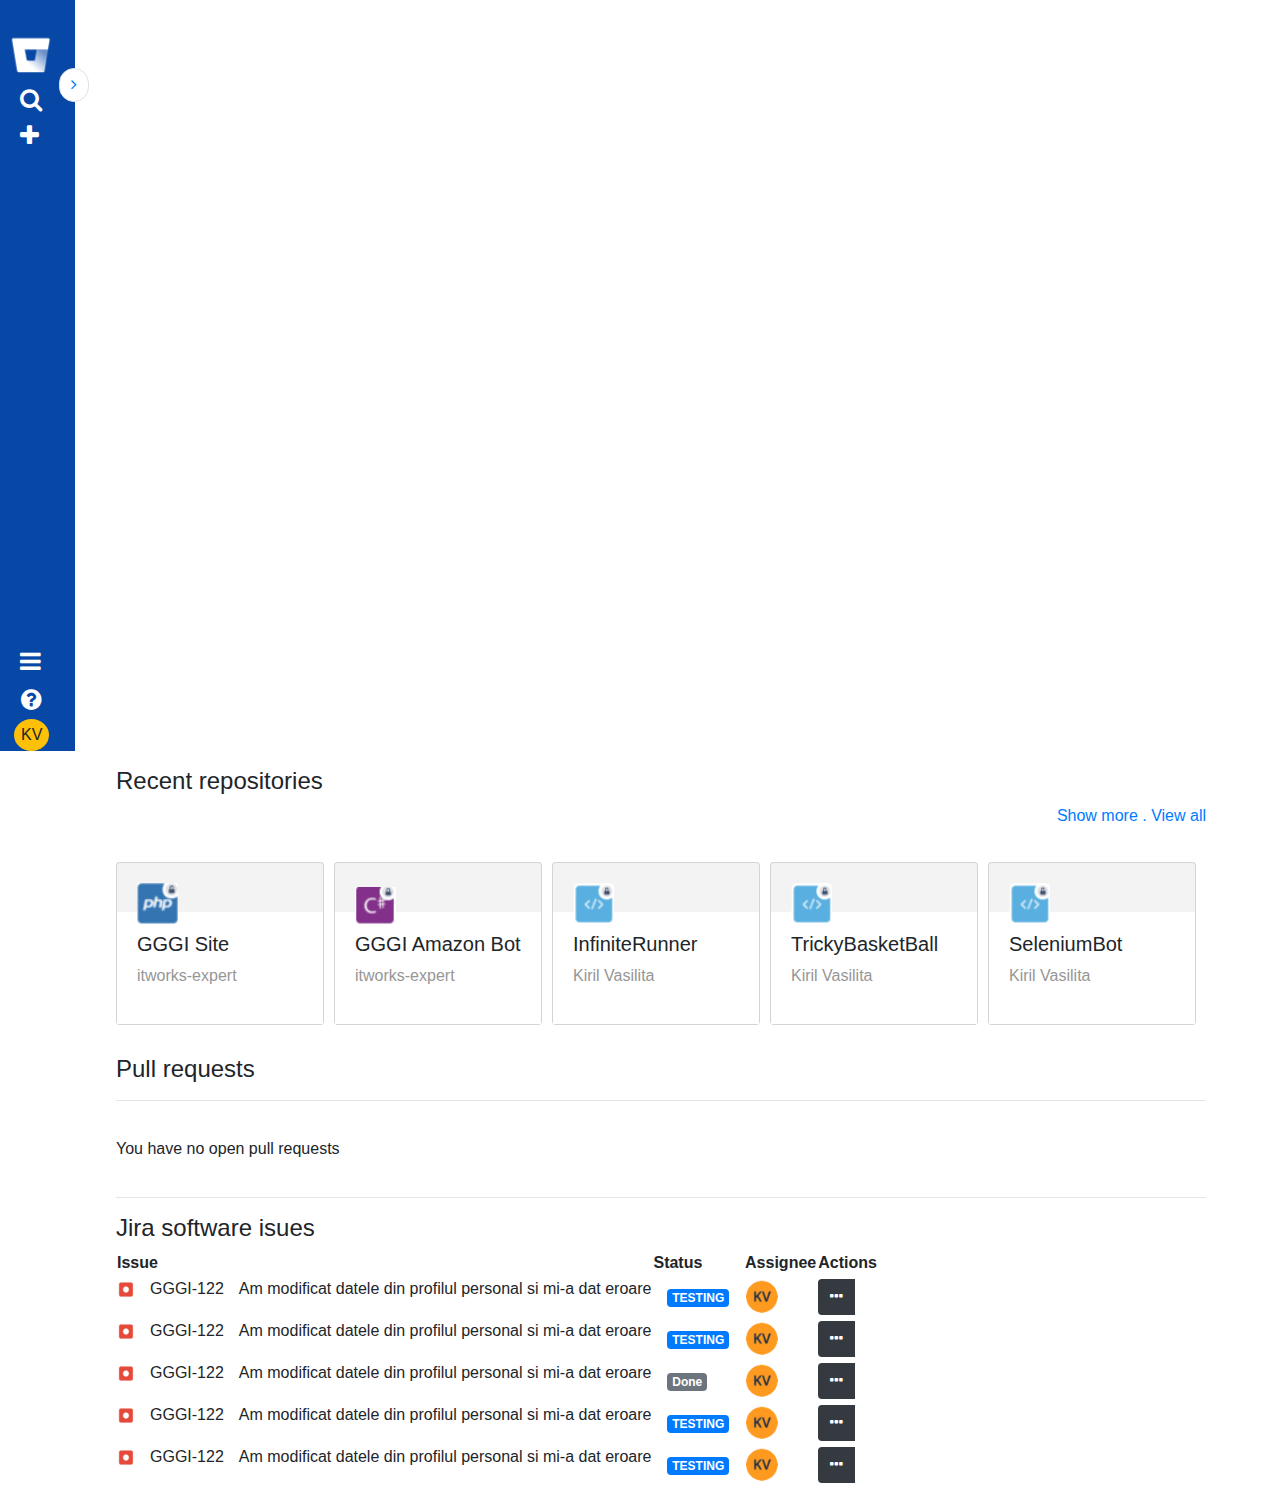
<file: index.html>
<!Doctype html>
<html lang="en">
<head>
    <!-- Required meta tags -->
    <meta charset="utf-8">
    <meta name="viewport" content="width=device-width, initial-scale=1, shrink-to-fit=no">
    <title>Bitbucket-test</title>
    <link rel="stylesheet" type="text/css" href="css/style.css">
    <link rel="stylesheet" href="bootstrap/css/bootstrap.css" type='text/css' />
    <link rel="stylesheet" href="bootstrap/css/bootstrap-grid.css" type='text/css' />
    <link rel="stylesheet" href="bootstrap/css/bootstrap-reboot.css" type='text/css' />
    <link rel="stylesheet" href="https://cdnjs.cloudflare.com/ajax/libs/font-awesome/4.7.0/css/font-awesome.min.css">
    <link rel="stylesheet" href="https://stackpath.bootstrapcdn.com/bootstrap/4.3.1/css/bootstrap.min.css">
    <script src="https://cdnjs.cloudflare.com/ajax/libs/popper.js/1.11.0/umd/popper.min.js" 
    integrity="sha384-b/U6ypiBEHpOf/4+1nzFpr53nxSS+GLCkfwBdFNTxtclqqenISfwAzpKaMNFNmj4" crossorigin="anonymous"></script>
    <script src="js/jquery-3.5.1.js"></script>
    <script src="bootstrap/js/bootstrap.js"></script>
    <script src="js/main.js"></script>
</head>
<body>
    <div class="main-content">
        <div class="left-side">
            <div>
                <div class="menu fl">
                    <div>
                        <div>
                            <span class="border open" onclick="openNav()">
                                <i class="fa fa-angle-right white-blue"></i>
                            </span>
                        </div>
                    </div>
                    <div class="position">
                        <img src="images/icon bucket.png">
                    </div>
                    <div class="x-large blue">
                        <i class="fa fa-search ml-20"></i>
                    </div>
                    <div class="x-large blue">
                        <i class="fa fa-plus ml-20"></i>
                    </div>
                    <div class="x-large top blue">
                        <i class="fa fa-bars ml-20"></i>
                    </div>
                    <div class="x-large">
                        <div class="btn-group dropup ml-20">
                            <button type="button" class="blue border-none" data-toggle="dropdown" aria-haspopup="true" aria-expanded="false">
                                <i class="fa fa-question-circle margin-l"></i>
                            </button>
                            <div class="dropdown-menu">
                                <a class="dropdown-item" href="https://www.google.com"><span class="font-size-small">HELP</span></a>
                                <a class="dropdown-item" href="https://www.google.com">Documentation</a>
                                <a class="dropdown-item" href="https://www.google.com">Learn Git</a>
                                <a class="dropdown-item" href="https://www.google.com">Keyboard shortcuts</a>
                                <a class="dropdown-item" href="https://www.google.com">Bitbucket tutorials</a>
                                <a class="dropdown-item" href="https://www.google.com">API</a>
                                <a class="dropdown-item" href="https://www.google.com">Support</a>
                                <a class="dropdown-item" href="https://www.google.com"><span class="font-size-small">INFORMATION</span></a>
                                <a class="dropdown-item" href="https://www.google.com">Blog</a>
                                <a class="dropdown-item" href="https://www.google.com">Plans & pricing</a>
                                <a class="dropdown-item" href="https://www.google.com">Site status</a>
                                <a class="dropdown-item" href="https://www.google.com"><span class="font-size-small">LEGAL</span></a>
                                <a class="dropdown-item" href="https://www.google.com">Terms of service</a>
                                <a class="dropdown-item" href="https://www.google.com">Privacy policy</a>
                            </div>
                        </div>
                    </div>
                    <div>
                        <div class="ml-11">
                            <button class="btn btn-warning rounded-circle bkg-color-2 border-none">
                                <h6 class="mrg">KV</h6>
                            </button>
                        </div>
                    </div>
                </div>
                </div>
                <div id="leftSidenav" class="sidenav">
                    <a href="javascript:void(0)" class="closebtn border" onclick="closeNav()">
                        <i class="fa fa-angle-left white-blue"></i>
                    </a>
                    <h3 class="pl25 blue">Bitbucket</h3>
                    <h6 class="pl25">
                        <button href="#" class="border-none blue pad10">
                            <i class="fa fa-inbox fl"> Your work</i>
                        </button>
                    </h6>
                    <h6 class="pl25">
                        <button href="#" class="border-none blue pad10">
                            <i class="fa fa-exchange fl"> Repositiories</i>
                        </button>
                    </h6>
                    <h6 class="pl25">
                        <button href="#" class="border-none blue pad10">
                            <i class="fa fa-folder-o fl"> Projects</i>
                        </button>
                    </h6>
                    <h6 class="pl25">
                        <button href="#" class="border-none blue pad10">
                            <i class="fa fa-code-fork fl"> Pull requests</i>
                        </button>
                    </h6>
                    <h6 class="pl25">
                        <button href="#" class="border-none blue pad10">
                            <i class="fa fa-scissors fl"> Snnipets</i>
                        </button>
                    </h6>
                </div>
            </div>
        </div>
        <div class="right-side fl" id="main">
            <div>
                <h4>Recent repositories</h4>
                <a href="#" class="fr">Show more . View all</a>
            </div>
            <div style="margin-top: 66px;  margin-bottom: 30px;">
                <div class="card bkg-grey fl" style="width: 13rem; margin-right: 10px;">
                    <img src="images/php.png" class="card-img-top1" style="margin: 20px 20px -12px; z-index: 1;">
                    <div class="card-body" style="background-color: white;">
                      <h5 class="card-text">GGGI Site</h5>
                      <p class="grey">itworks-expert</p>
                    </div>
                </div>
                <div class="card bkg-grey fl" style="width: 13rem; margin-right: 10px;">
                    <img src="images/c+.png" class="card-img-top1" style="margin: 24px 20px -12px; z-index: 1;">
                    <div class="card-body" style="background-color: white;">
                      <h5 class="card-text">GGGI Amazon Bot</h5>
                      <p class="grey">itworks-expert</p>
                    </div>
                </div>
                <div class="card bkg-grey fl" style="width: 13rem; margin-right: 10px;">
                    <img src="images/code.png" class="card-img-top1" style="margin: 20px 20px -12px; z-index: 1;">
                    <div class="card-body" style="background-color: white;">
                      <h5 class="card-text">InfiniteRunner</h5>
                      <p class="grey">Kiril Vasilita</p>
                    </div>
                </div>
                <div class="card bkg-grey fl" style="width: 13rem; margin-right: 10px;">
                    <img src="images/code.png" class="card-img-top1" style="margin: 20px 20px -12px; z-index: 1;">
                    <div class="card-body" style="background-color: white;">
                      <h5 class="card-text">TrickyBasketBall</h5>
                      <p class="grey">Kiril Vasilita</p>
                    </div>
                </div>
                <div class="card bkg-grey" style="width: 13rem; margin-right: 10px;">
                    <img src="images/code.png" class="card-img-top1" style="margin: 20px 20px -12px; z-index: 1;">
                    <div class="card-body" style="background-color: white;">
                      <h5 class="card-text">SeleniumBot</h5>
                      <p class="grey">Kiril Vasilita</p>
                    </div>
                </div>
            </div>
            <div>
                <h4>Pull requests</h4>
                <hr>
                <p style="padding: 20px 0px;">You have no open pull requests</p>
                <hr>
                <h4>Jira software isues</h4>
            </div>
            <div>
                <table>
                    <thead>
                        <tr>
                            <th scope="col">Issue</th>
                            <th scope="col">Status</th>
                            <th scope="col">Assignee</th>
                            <th scope="col">Actions</th>
                        </tr>
                    </thead>
                    <tbody>
                        <tr>
                            <td scope="row">
                                <img src="images/punct.png" class="fl" style="margin-top: 4px;">
                                <p class="fl" style="padding: 0px 15px;">GGGI-122</p>
                                <p class="fl">Am modificat datele din profilul personal si mi-a dat eroare</p>
                            </td>
                            <td style="padding: 0px 15px;">
                                <span class="badge badge-primary">TESTING</span>
                            </td>
                            <td>
                                <img src="images/kv2.png" class="rounded-circle">
                            </td>
                            <td>
                                <div class="btn-group">
                                    <button type="button" class="btn btn-dark border-none" data-toggle="dropdown" aria-haspopup="true" aria-expanded="false">
                                        <i class="fa fa-ellipsis-h" aria-hidden="true"></i>
                                    </button>
                                    <div class="dropdown-menu dropdown-menu-right">
                                        <button class="dropdown-item" type="button">Create branch</button>
                                    </div>
                                </div>
                            </td>
                        </tr>
                        <tr>
                            <td scope="row">
                                <img src="images/punct.png" class="fl" style="margin-top: 4px;">
                                <p class="fl" style="padding: 0px 15px;">GGGI-122</p>
                                <p class="fl">Am modificat datele din profilul personal si mi-a dat eroare</p>
                            </td>
                            <td style="padding: 0px 15px;">
                                <span class="badge badge-primary">TESTING</span>
                            </td>
                            <td>
                                <img src="images/kv2.png" class="rounded-circle">
                            </td>
                            <td>
                                <div class="btn-group">
                                    <button type="button" class="btn btn-dark border-none" data-toggle="dropdown" aria-haspopup="true" aria-expanded="false">
                                        <i class="fa fa-ellipsis-h" aria-hidden="true"></i>
                                    </button>
                                    <div class="dropdown-menu dropdown-menu-right">
                                        <button class="dropdown-item" type="button">Create branch</button>
                                    </div>
                                </div>
                            </td>
                        </tr>
                        <tr>
                            <td scope="row">
                                <img src="images/punct.png" class="fl" style="margin-top: 4px;">
                                <p class="fl" style="padding: 0px 15px;">GGGI-122</p>
                                <p class="fl">Am modificat datele din profilul personal si mi-a dat eroare</p>
                            </td>
                            <td style="padding: 0px 15px;">
                                <span class="badge badge-secondary">Done</span>
                            </td>
                            <td>
                                <img src="images/kv2.png" class="rounded-circle">
                            </td>
                            <td>
                                <div class="btn-group">
                                    <button type="button" class="btn btn-dark border-none" data-toggle="dropdown" aria-haspopup="true" aria-expanded="false">
                                        <i class="fa fa-ellipsis-h" aria-hidden="true"></i>
                                    </button>
                                    <div class="dropdown-menu dropdown-menu-right">
                                        <button class="dropdown-item" type="button">Create branch</button>
                                    </div>
                                </div>
                            </td>
                        </tr>
                        <tr>
                            <td scope="row">
                                <img src="images/punct.png" class="fl" style="margin-top: 4px;">
                                <p class="fl" style="padding: 0px 15px;">GGGI-122</p>
                                <p class="fl">Am modificat datele din profilul personal si mi-a dat eroare</p>
                            </td>
                            <td style="padding: 0px 15px;">
                                <span class="badge badge-primary">TESTING</span>
                            </td>
                            <td>
                                <img src="images/kv2.png" class="rounded-circle">
                            </td>
                            <td>
                                <div class="btn-group">
                                    <button type="button" class="btn btn-dark border-none" data-toggle="dropdown" aria-haspopup="true" aria-expanded="false">
                                        <i class="fa fa-ellipsis-h" aria-hidden="true"></i>
                                    </button>
                                    <div class="dropdown-menu dropdown-menu-right">
                                        <button class="dropdown-item" type="button">Create branch</button>
                                    </div>
                                </div>
                            </td>
                        </tr>
                        <tr>
                            <td scope="row">
                                <img src="images/punct.png" class="fl" style="margin-top: 4px;">
                                <p class="fl" style="padding: 0px 15px;">GGGI-122</p>
                                <p class="fl">Am modificat datele din profilul personal si mi-a dat eroare</p>
                            </td>
                            <td style="padding: 0px 15px;">
                                <span class="badge badge-primary">TESTING</span>
                            </td>
                            <td>
                                <img src="images/kv2.png" class="rounded-circle">
                            </td>
                            <td>
                                <div class="btn-group">
                                    <button type="button" class="btn btn-dark border-none" data-toggle="dropdown" aria-haspopup="true" aria-expanded="false">
                                        <i class="fa fa-ellipsis-h" aria-hidden="true"></i>
                                    </button>
                                    <div class="dropdown-menu dropdown-menu-right">
                                        <button class="dropdown-item" type="button">Create branch</button>
                                    </div>
                                </div>
                            </td>
                        </tr>
                    </tbody>
                </table>
            </div>
        </div>
    </div>
</body>
</html>
</file>
<file: css/style.css>
:root {
    --bitbucketBlue:rgb(7, 71, 166);
    --white: #ffffff; 
    --staticMenuWidth: 100px;
    --sidenavOpenWidth: 150px;
}

.blockwidth {
    width: 55px;
}

.x-large {
    font-size: x-large;
}

.pl {
    padding-left: 17px;
}

.open {
    cursor: pointer;
    float: right;
    margin-top: 8px;
    position: absolute;
    margin-left: 59px;
}

.top {
    padding-top: 490px;
}

.blue {
    background-color: var(--bitbucketBlue) !important;
    color: white;
}

.border-unset {
    border: unset;
}

.height {
    height: 1000em;
}

.width40 {
    transition: margin-left 0.5s;
    width: 23%;
}

.fl {
    float: left;
}

.fr {
    float: right;
}

.border {
    border: solid;
    border-radius: 50px;
    padding: 4px 11px 4px 11px;
    background-color: white;
}

.border-none {
    border: none !important;
}

.pad10 {
    padding: 10px;
}

.padl {
    padding-left: 20px;
}

.pl25{
    padding-left: 25px;
}

.pl0 {
    padding-left: 0px;
}

.pad {
    padding: 11px 12px 17px 6px;

}

.padding-left {
    padding: 50px 50px 0px 0px;
}

.margin-top {
    margin-top: -33px;
}

.card-img-top1 {
    width: 20%;
}

.bkg-grey {
    background-color: rgb(243, 243, 243) !important;
}

.padding-img {
    padding: 20px;
}

.z-indez {
    z-index: 1;
}

.margin-img {
    margin: -15px 0px 0px 22px;
}

.width18 {
    width: 18%;
    height: 159px;
}

.width {
    width: 100%;
}

.center {
    text-align: center;
}

.bkg-color {
    color: rgb(42, 86, 216);
    background-color: rgb(198, 238, 255);
    border-radius: 5px;
}

.bkg-gray {
    color: rgb(73, 73, 73);
    background-color: rgb(206, 206, 206);
}

.margin-l {
    margin-left: -5px;
}

.font-size-small {
    font-size: x-small;
}

.bkg-culor-2 {
    background-color: orange;
    border: orange;
    color: gray;
}

.mrg {
    margin: 0px -5px 1px -5px;
}

.ml-11 {
    margin-left: 14px;
}

.white-blue {
    background-color: white !important;
    color: #007bff ;
}

.menu {
    height: 100%;
    width: 75px;
    z-index: 2;
    top: 0;
    left: 0;
    background-color: var(--bitbucketBlue);
    overflow-x: hidden;
    transition: 0.5s;
    padding-top: 60px;
}
.sidenav {
    height: 100%;
    width: 0;
    position: fixed;
    z-index: 1;
    top: 0;
    left: 0;
    background-color: var(--bitbucketBlue);
    overflow-x: hidden;
    transition: 0.5s;
    padding-top: 60px;
}

.sidenav a {
    text-decoration: none;
    color: #818181;
    display: block;
    transition: 0.3s;
}

.sidenav a:hover {
    color: #f1f1f1;
}

.sidenav .closebtn {
    position: absolute;
    right: 25px;
    margin-left: 50px;
}

.sidenav-open {
    width: 220px!important;
    margin-left: 59px!important;
}

.sidenav-close {
    width: 0!important;
    margin-left: 0!important;
}

#main {
    transition: margin-left .5s;
    padding: 16px;
    margin-left: var(--staticMenuWidth);
}
.main-open {
    margin-left: calc(var(--staticMenuWidth) + var(--sidenavOpenWidth))!important;
}

.main-close {
    margin-left: var(--staticMenuWidth) !important;
}

@media screen and (max-height: 450px) {
    .sidenav {padding-top: 15px;}
    .sidenav a {font-size: 18px;}
}

.ml-20 {
    margin-left: 20px;
}

.grey {
    color: rgb(150, 150, 150);
}

.position {
    margin-left: 5px;
    margin-top: -30px;
}
</file>
